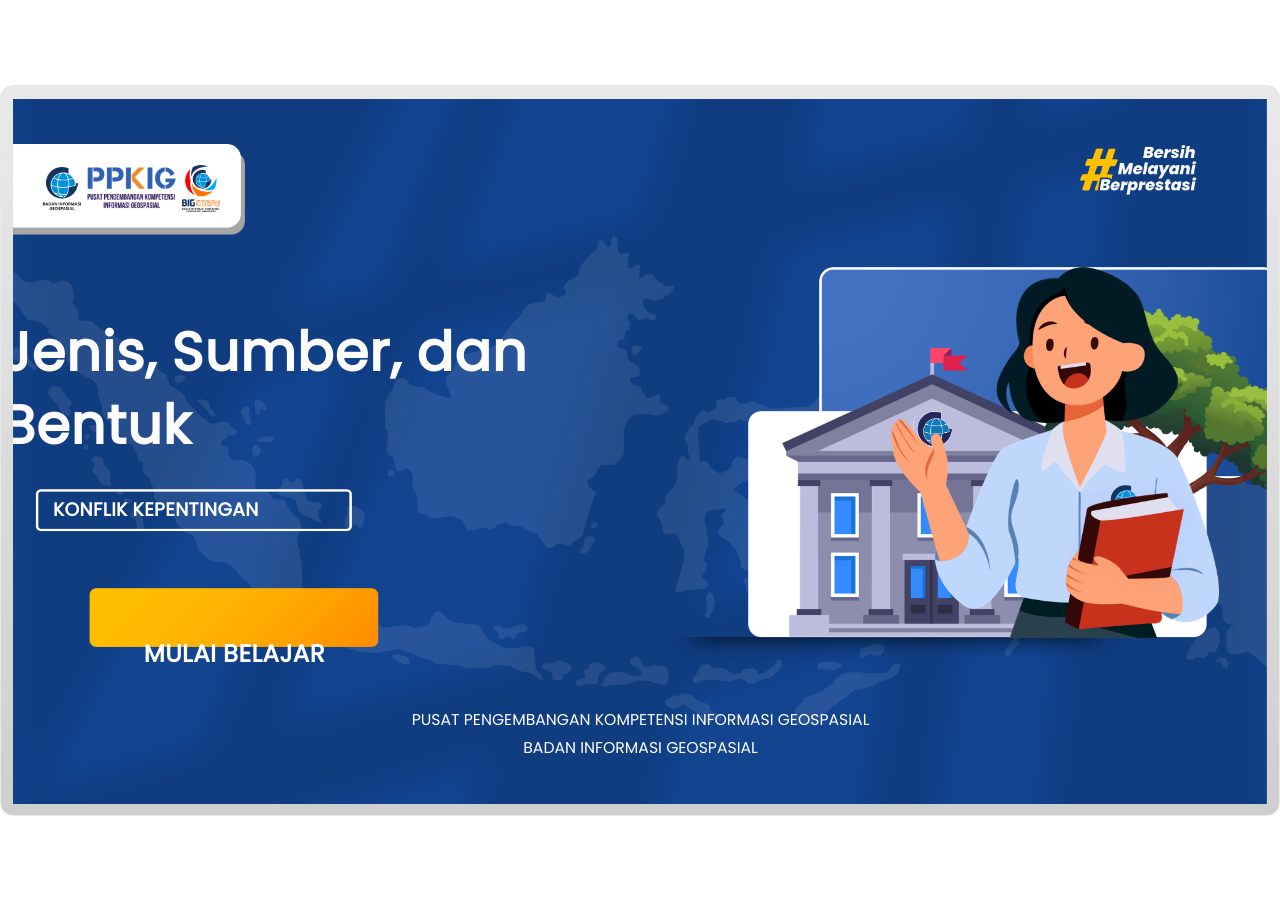
<file: index.html>
﻿<!doctype html>
<html lang="en-US">
<head>
  <meta charset="utf-8">
  <!-- Created using Storyline 3 - http://www.articulate.com  -->
  <!-- version: 3.20.30234.0 -->
  <title>INTERAKTIF MP2 KK REV 4</title>
  <meta http-equiv="x-ua-compatible" content="IE=edge"/>
  <meta name="viewport" content="width=device-width,initial-scale=1,user-scalable=no,shrink-to-fit=no,minimal-ui"/>
  <meta name="apple-mobile-web-app-capable" content="yes"/>
  <style>
    html, body { height: 100%; padding: 0; margin: 0 }
    #app { height: 100%; width: 100%; }
  </style>

  <script>
    window.DS = {};
    window.globals = {
      DATA_PATH_BASE: '',
      HAS_FRAME: true,
      HAS_SLIDE: true,

      lmsPresent: false,
      tinCanPresent: false,
      cmi5Present: false,
      aoSupport: false,
      scale: 'show all',
      captureRc: false,
      browserSize: 'optimal',
      bgColor: '#FFFFFF',
      features: '',
      themeName: 'classic',
      preloaderColor: '#FFFFFF',
      suppressAnalytics: false,
      productChannel: 'perpetual',
      publishSource: 'storyline',
      aid: '',
      cid: 'e5a7d28a-c76f-4d26-adc4-d6c694754fec',
      playerVersion: '3.20.30234.0',
      publishTimestamp: '2026-11-02T07:10:41.7499570Z',
      maxIosVideoElements: 10,
      connectionSettings: { },

      
      parseParams: function(qs) {
        if (window.globals.parsedParams != null) {
          return window.globals.parsedParams;
        }
        qs = (qs || window.location.search.substr(1)).split('+').join(' ');
        var params = {},
            tokens,
            re = /[?&]?([^=]+)=([^&]*)/g;

        while (tokens = re.exec(qs)) {
          params[decodeURIComponent(tokens[1]).trim()] =
            decodeURIComponent(tokens[2]).trim();
        }
        window.globals.parsedParams = params;
        return params;
      }

    };
  </script>
  <script>
    var isIe11 = ('ActiveXObject' in window || window.MSBlobBuilder != null)
      && window.msCrypto != null && !window.ActiveXObject;
    if (isIe11) {
      window.globals.unsupportedBrowser = true;
      document.write(atob('[base64]'));
    }
  </script>
  
  <script>window.THREE = { };</script>
  
</head>
<body style="background: #FFFFFF" class="cs-HTML theme-classic">
  <!-- 360 -->
  <script>!function(){var e,i=/iPhone/i,o=/iPod/i,n=/iPad/i,t=/\biOS-universal(?:.+)Mac\b/i,r=/\bAndroid(?:.+)Mobile\b/i,a=/Android/i,d=/(?:SD4930UR|\bSilk(?:.+)Mobile\b)/i,p=/Silk/i,l=/Windows Phone/i,u=/\bWindows(?:.+)ARM\b/i,b=/BlackBerry/i,s=/BB10/i,c=/Opera Mini/i,f=/\b(CriOS|Chrome)(?:.+)Mobile/i,h=/Mobile(?:.+)Firefox\b/i,v=function(e){return void 0!==e&&"MacIntel"===e.platform&&"number"==typeof e.maxTouchPoints&&e.maxTouchPoints>1&&"undefined"==typeof MSStream};e=function(e){var m={userAgent:"",platform:"",maxTouchPoints:0};e||"undefined"==typeof navigator?"string"==typeof e?m.userAgent=e:e&&e.userAgent&&(m={userAgent:e.userAgent,platform:e.platform,maxTouchPoints:e.maxTouchPoints||0}):m={userAgent:navigator.userAgent,platform:navigator.platform,maxTouchPoints:navigator.maxTouchPoints||0};var g=m.userAgent,y=g.split("[FBAN");void 0!==y[1]&&(g=y[0]),void 0!==(y=g.split("Twitter"))[1]&&(g=y[0]);var A=function(e){return function(i){return i.test(e)}}(g),w={apple:{phone:A(i)&&!A(l),ipod:A(o),tablet:!A(i)&&(A(n)||v(m))&&!A(l),universal:A(t),device:(A(i)||A(o)||A(n)||A(t)||v(m))&&!A(l)},amazon:{phone:A(d),tablet:!A(d)&&A(p),device:A(d)||A(p)},android:{phone:!A(l)&&A(d)||!A(l)&&A(r),tablet:!A(l)&&!A(d)&&!A(r)&&(A(p)||A(a)),device:!A(l)&&(A(d)||A(p)||A(r)||A(a))||A(/\bokhttp\b/i)},windows:{phone:A(l),tablet:A(u),device:A(l)||A(u)},other:{blackberry:A(b),blackberry10:A(s),opera:A(c),firefox:A(h),chrome:A(f),device:A(b)||A(s)||A(c)||A(h)||A(f)},any:!1,phone:!1,tablet:!1};return w.any=w.apple.device||w.android.device||w.windows.device||w.other.device,w.phone=w.apple.phone||w.android.phone||w.windows.phone,w.tablet=w.apple.tablet||w.android.tablet||w.windows.tablet,w}(),"object"==typeof exports&&"undefined"!=typeof module?module.exports=e:"function"==typeof define&&define.amd?define((function(){return e})):this.isMobile=e}();
    window.isMobile.apple.tablet = window.isMobile.apple.tablet ||
      (navigator.platform === 'MacIntel' && navigator.maxTouchPoints > 1);
    window.isMobile.apple.device = window.isMobile.apple.device || window.isMobile.apple.tablet;
    window.isMobile.tablet = window.isMobile.tablet || window.isMobile.apple.tablet;
    window.isMobile.any = window.isMobile.any || window.isMobile.apple.tablet;
  </script>

  <div id="focus-sink" tabindex="-1"></div>

  <div id="preso"></div>
  <script>
    (function() {

      var classTypes = [ 'desktop', 'mobile', 'phone', 'tablet' ];

      var addDeviceClasses = function(prefix, testObj) {
        var curr, i;
        for (i = 0; i < classTypes.length; i++) {
          curr = classTypes[i];
          if (testObj[curr]) {
            document.body.classList.add(prefix + curr);
          }
        }
      };

      var params = window.globals.parseParams(),
          isDevicePreview = params.devicepreview === '1',
          isPhoneOverride = params.deviceType === 'phone' || (isDevicePreview && params.phone == '1'),
          isTabletOverride = (params.deviceType === 'tablet' || isDevicePreview) && !isPhoneOverride,
          isMobileOverride = isPhoneOverride || isTabletOverride;

      var deviceView = {
        desktop: !window.isMobile.any && !isMobileOverride,
        mobile: window.isMobile.any || isMobileOverride,
        phone: isPhoneOverride || (window.isMobile.phone && !isTabletOverride),
        tablet: isTabletOverride || window.isMobile.tablet
      };

      window.globals.deviceView = deviceView;
      window.isMobile.desktop = !window.isMobile.any;
      window.isMobile.mobile = window.isMobile.any;

      addDeviceClasses('view-', deviceView);

    })();
  </script>
  
  <script src='story_content/user.js' type=text/javascript></script>
  <div class="slide-loader"></div>

  <script>
    if (window.globals.deviceView.isMobile) { var doc = document, loader = doc.body.querySelector('.slide-loader'); [ 1, 2, 3 ].forEach(function(n) { var d = doc.createElement('div'); d.style.backgroundColor = window.globals.preloaderColor; d.classList.add('mobile-loader-dot'); d.classList.add('dot' + n); loader.appendChild(d); }); }
  </script>

  <div class="mobile-load-title-overlay" style="display: none">
    <div class="mobile-load-title">INTERAKTIF MP2 KK REV 4</div>
  </div>

  <div class="mobile-chrome-warning"></div>

  
<style>
  .warn-connection-dialog {
    display: none;
    background: transparent;
    pointer-events: none;
    position: fixed;
    left: 0;
    top: 0;
    width: 100%;
    height: 100%;
    z-index: 999;
  }

  .warn-connection-content {
    border-radius: 4px;
    background: white;
    border: 1px solid #E7E7E7;
    color: #333333;
    box-shadow: 0 2px 4px rgba(0, 0, 0, 0.25);
    transition: all 150ms ease-out;
    position: absolute;
    white-space: nowrap;
  }

  .view-phone.is-landscape .warn-connection-content {
    left: 23px;
    bottom: 23px;
  }

  .view-tablet.is-landscape .warn-connection-content {
    left: 50%;
    top: 20px;
    transform: translateX(-50%);
  }

  .is-portrait .warn-connection-content {
    transform: translate(-50%, calc(-100% - 15px));
  }

  .warn-connection-content p {
    display: inline-block;
    margin: 0 8px 0 0;
    line-height: 33px;
    font-size: 11px;
  }

  .warn-connection-content svg {
    position: relative;
    vertical-align: middle;
    margin: 0 2px 2px 8px;
  }

  .view-desktop .warn-connection-content {
    left: 1.5em;
    bottom: 1.5em;
  }

  .view-desktop .warn-connection-content p {
    font-size: 1.1em;
  }

  .is-offline .warn-connection-dialog {
    display: block;
  }

  .is-offline .cs-panel * {
    pointer-events: none !important;
  }

  .is-offline .cs-panel {
    pointer-events: all !important;
  }

  .is-offline #nav-controls * {
    pointer-events: none !important;
  }

  .is-offline #nav-controls {
    pointer-events: all !important;
  }
</style>

<div class="warn-connection-dialog">
  <div class="warn-connection-content">
    <svg width="17" height="15" viewBox="0 0 17 15" xmlns="http://www.w3.org/2000/svg">
      <path fill="#8F0000" stroke="white" d="M16.07,12.98 L15.88,12.23 L9.51,1.21 C8.97,0.26,7.6,0.26,7.06,1.21 L0.69,12.23 C0.15,13.16,0.81,14.36,1.91,14.36 H14.65 C15.47,14.36,16.05,13.7,16.07,12.98 Z"/>
      <path fill="white" stroke="white" d="M8.58,5.5 C8.35,5.28,8.5,5.35,8.21,5.32 C8.09,5.35,7.97,5.49,7.96,5.67 C7.97,5.79,7.98,5.92,7.98,6.04 L7.98,6.04 C7.99,6.17,8,6.31,8.01,6.43 L8.01,6.44 C8.03,6.92,8.06,7.41,8.09,7.9 L8.09,7.9 C8.12,8.39,8.14,8.88,8.17,9.37 C8.17,9.39,8.18,9.42,8.2,9.44 C8.23,9.46,8.25,9.47,8.28,9.47 C8.31,9.47,8.34,9.46,8.35,9.44 C8.37,9.43,8.38,9.4,8.39,9.35 L8.39,9.34 C8.39,9.24,8.4,9.15,8.4,9.05 L8.4,9.05 C8.41,8.96,8.41,8.86,8.42,8.75 C8.43,8.44,8.45,8.12,8.47,7.81 L8.47,7.81 C8.49,7.49,8.51,7.18,8.53,6.87 C8.55,6.46,8.56,6.05,8.59,5.64 L8.6,5.62 C8.6,5.57,8.59,5.53,8.58,5.5 L8.21,5.32 Z"/>
      <circle fill="white" stroke="white" cx="8.3" cy="11.35" r="0.3"/>
    </svg>
    <p>You are offline. Trying to reconnect...</p>
  </div>
</div>

<script>
  (function() {
    window.DS.connection = {
      warningShown: false,
      assets: {},
      loadingAssetGroup: false,
      retryDelay: 500
    };

    // @TODO this is POC code and can be cleaned up a bit more if we move forward
    // with the feature



    // The `window.globals.features` variable must be set in `webpack.dev.config` when testing locally - it is not enough
    // to have it in the data - but it must be set there as well.
    var useConnectionMessages = window.AbortController != null &&
      window.location.protocol != 'file:' &&
      window.globals.features.indexOf('ConnectionMessages') != -1;

    window.DS.connection.useConnectionMessages = useConnectionMessages

    var assetCount = 0;
    var checkLoadedId;
    var connectionSettings = window.globals.connectionSettings;

    if (useConnectionMessages && connectionSettings != null) {
      var contentEl = document.querySelector('.warn-connection-content');
      var messageEl = contentEl.querySelector('p')

      if (connectionSettings.useDarkTheme) {
        contentEl.style.borderColor = '#BABBBA';
        contentEl.style.backgroundColor = '#282828';
        contentEl.style.color = '#FFFFFF';
      }

      if (connectionSettings.message != null) {
        messageEl.textContent = window.decodeURIComponent(connectionSettings.message);
      }
    }

    function checkAssetsReady() {
      for (var i in DS.connection.assets) {
        if (!DS.connection.assets[i].success) {
          return false;
        }
      }
      return true;
    }

    function stopAssetGroup() {
      if (!useConnectionMessages) { return; }

      assetCount = 0;

      DS.connection.oldAssetGroup = DS.connection.assets;
      DS.connection.assets = {};
      DS.connection.loadingAssetGroup = false;
      clearInterval(checkLoadedId);
    }

    function startAssetGroup() {
      if (!useConnectionMessages) { return; }
      var ticks = 0;
      clearInterval(checkLoadedId);
      checkLoadedId = setInterval(function() {
        var loaded = 0;
        if (assetCount === 0 && loaded === 0) {
          clearInterval(checkLoadedId);
          return;
        }

        for (var i in DS.connection.assets) {
          if (DS.connection.assets[i].success) {
            loaded++;
          }
        }

        if (assetCount === loaded && checkAssetsReady()) {
          for (var i in DS.connection.assets) {
            if (DS.connection.assets[i].action) {
              DS.connection.assets[i].action();
            }
          }
          hideWarning();
          stopAssetGroup();
        }
      }, 100)
    }

    function requiredAsset(url, action, retry, type) {
      if (!useConnectionMessages) { return; }
      if (DS.connection.assets[url]) { return; }

      DS.connection.assets[url] = {
        success: false, action: action, retry: retry, type: type
      };
      assetCount = Object.keys(DS.connection.assets).length;
      if (!DS.connection.loadingAssetGroup) {
        startAssetGroup();
      }
      DS.connection.loadingAssetGroup = true;
    }

    function assetLoaded(url) {
      if (!useConnectionMessages) { return; }
      if (DS.connection.assets[url]) {
        DS.connection.assets[url].success = true;
      }
    }

    function assetFailed(url) {
      if (!useConnectionMessages) { return; }
      if (!DS.connection.assets[url]) {
        if (/\.js$/.test(url)) {
          setTimeout(function() {
            if (DS.connection.lastSlideLoaded != null) {
              DS.connection.lastSlideLoaded();
            }
          }, DS.connection.retryDelay);
        }
        return;
      }
      if (!DS.connection.warningShown) { showWarning(); }
      if (DS.connection.assets[url].retry) {
        setTimeout(function() {
          if (!DS.connection.assets[url].success) {
            DS.connection.assets[url].retry()
          }
        }, DS.connection.retryDelay);
      }
    }

    function hideWarning() {
      document.body.classList.remove('is-offline');
      DS.connection.warningShown = false;
    }
    DS.connection.hideWarning = hideWarning

    function showWarning(btn) {
      document.body.classList.add('is-offline')
      DS.connection.warningShown = true;
      updateWarningPosition();
    }

    function updateWarningPosition() {
      if (!DS.connection.warningShown) {
        return;
      }

      var isPortrait = document.body.classList.contains('is-portrait');
      var warningEl = document.querySelector('.warn-connection-content');

      if (isPortrait) {
        var slide = document.querySelector('.primary-slide');
        var slideRect = slide.getBoundingClientRect();

        warningEl.style.top = `${slideRect.top}px`
        warningEl.style.left = `${slideRect.left + slideRect.width / 2}px`
      } else {
        warningEl.style.top = null;
        warningEl.style.left = null;
      }

      window.requestAnimationFrame(updateWarningPosition);
    }

    // these will all be noops if the feature flag isn't set in
    // the data and `window.globals.features`
    DS.connection.requiredAsset = requiredAsset;
    DS.connection.assetLoaded = assetLoaded;
    DS.connection.assetFailed = assetFailed;
    DS.connection.stopAssetGroup = stopAssetGroup;
    DS.connection.startAssetGroup = startAssetGroup;
  })();
</script>


  <script>
    
    if (window.autoSpider && window.vInterfaceObject) {
      document.querySelector('.mobile-load-title-overlay').style.display = 'none';
    }
  </script>

  

  <link rel="stylesheet" href="html5/data/css/output.min.css" data-noprefix/>
</body>
<script src="html5/lib/scripts/bootstrapper.min.js"></script>
</html>
</file>
